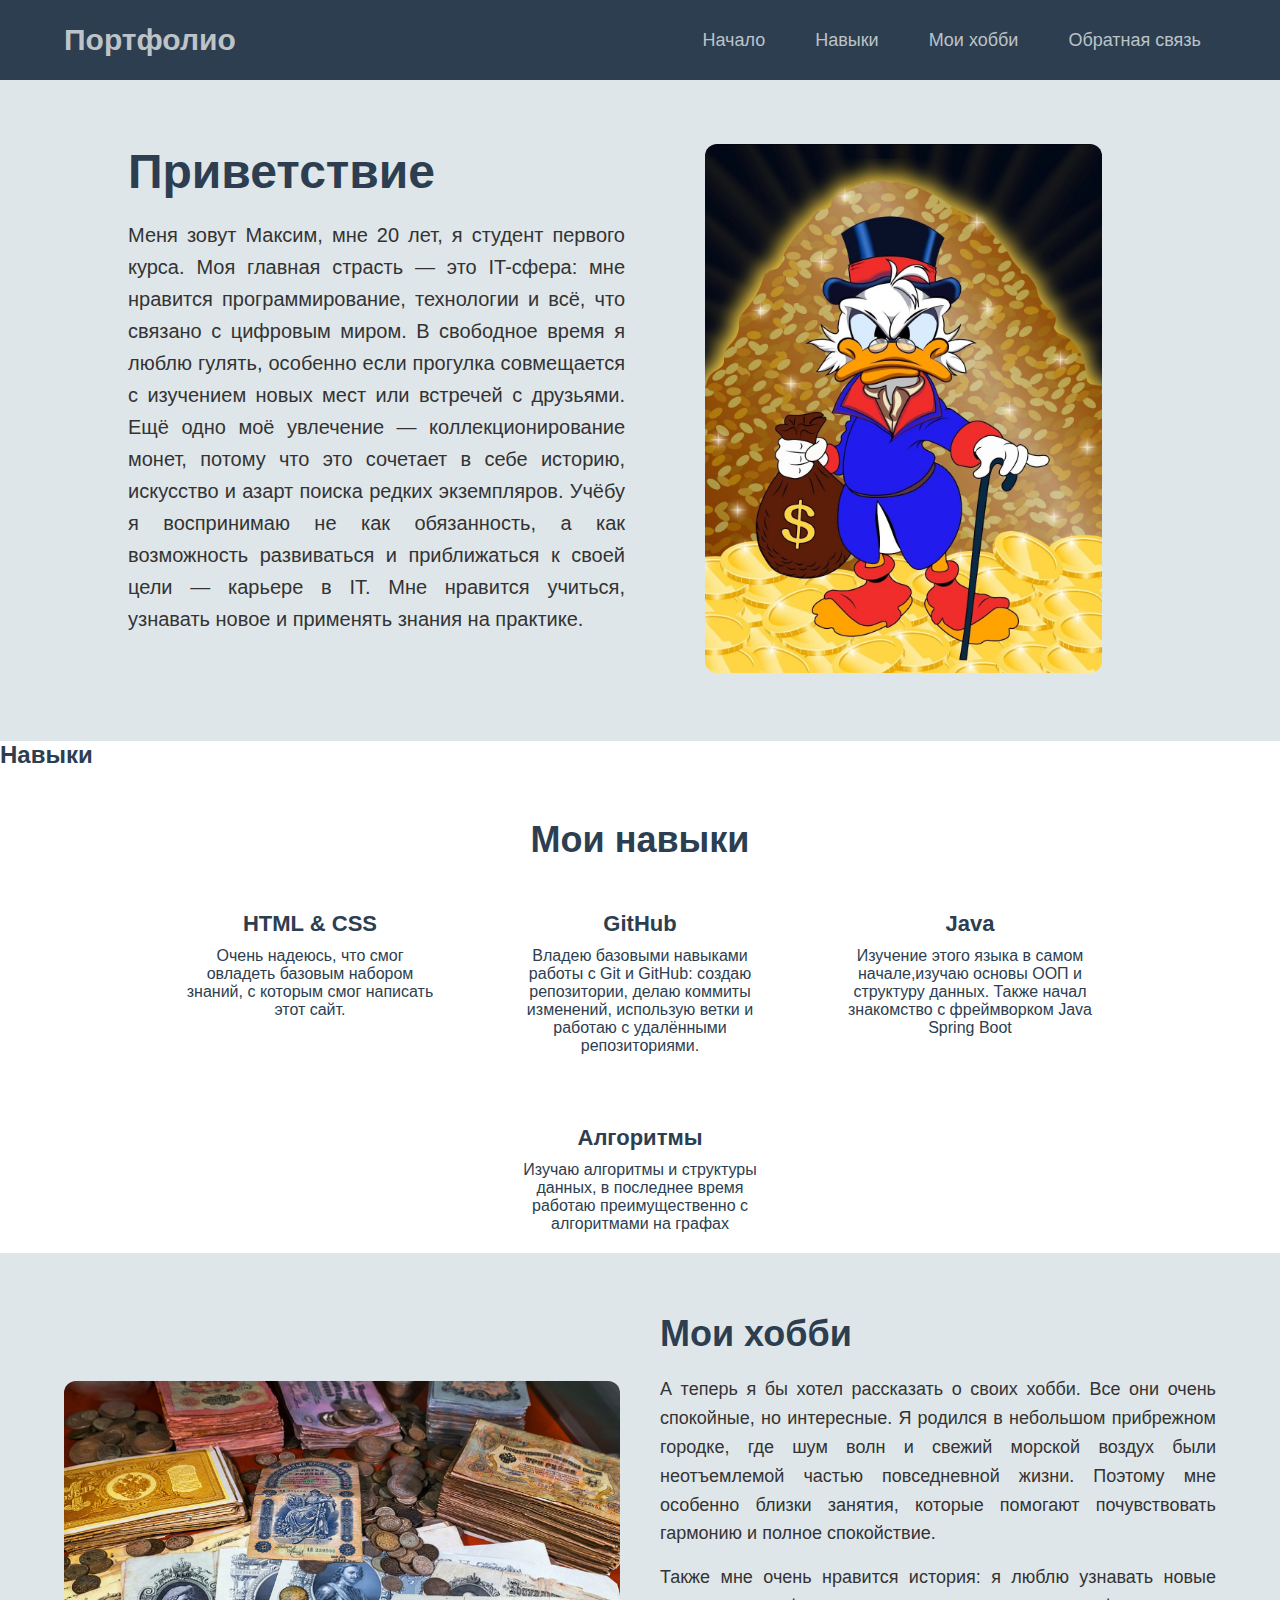
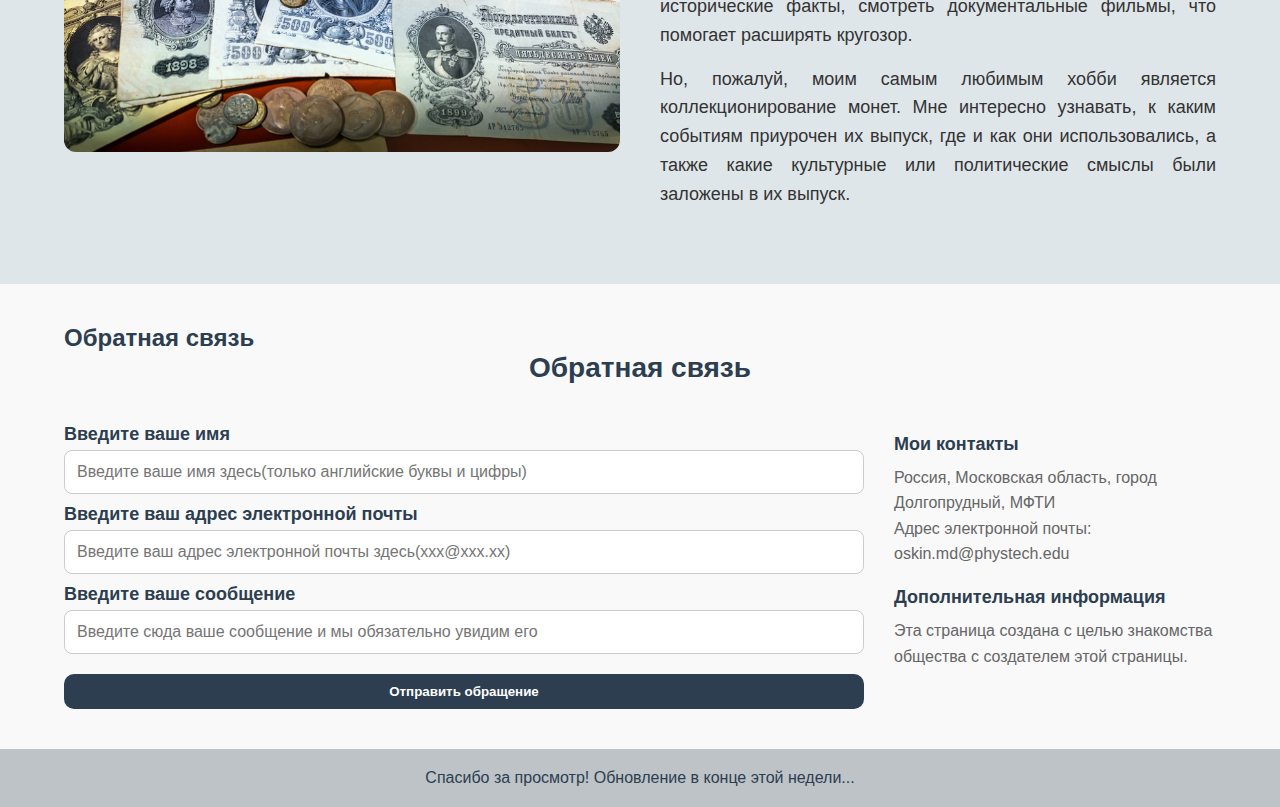
<file: index.html>
<!DOCTYPE html>
<html lang="ru">
<head>
    <meta charset="UTF-8">
    <meta name="viewport" content="width=device-width, initial-scale=1.0">
    <link rel="stylesheet" href="index.css">
    <link rel="icon" href="first_project/images/icon.ico" type="image/x-icon">
    <title>portfolio</title>
</head>
<body>
    <nav>
        <div class="heading">Портфолио</div>
        <div class="navbar">
            <ul>
                <li><a href="#home">Начало</a></li>
                <li><a href="#mySkill">Навыки</a></li>
                <li><a href="#hobbies">Мои хобби</a></li>
                <li><a href="#contact">Обратная связь</a></li>
            </ul>
        </div>
    </nav>

    <div class="line" id="home">
        <div class="side1">
            <h1>Приветствие</h1>
            <p class="about-text">
                Меня зовут Максим, мне 20 лет, я студент первого курса. Моя главная страсть — это IT-сфера: мне нравится программирование, технологии и всё, что связано с цифровым миром. В свободное время я люблю гулять, особенно если прогулка совмещается с изучением новых мест или встречей с друзьями. Ещё одно моё увлечение — коллекционирование монет, потому что это сочетает в себе историю, искусство и азарт поиска редких экземпляров. Учёбу я воспринимаю не как обязанность, а как возможность развиваться и приближаться к своей цели — карьере в IT. Мне нравится учиться, узнавать новое и применять знания на практике.
            </p>
        </div>
        <div class="side2">
            <img src="first_project/images/skrudjj.jpg" width="600" alt="Image of Max">
        </div>
    </div>

    <section class="about" id="mySkill">
        <h2>Навыки</h2>
        <div class="content">
            <div class="title"><span>Мои навыки</span></div>
            <div class="boxes">
                <div class="box">
                    <div class="topic">
                        <a href="#" target="_blank">HTML & CSS</a>
                    </div>
                    <p>Очень надеюсь, что смог овладеть базовым набором знаний, с которым смог написать этот сайт.</p>
                </div>                
                <div class="box">
                    <div class="topic">
                        <a href="#" target="_blank">GitHub</a>
                    </div>
                    <p>Владею базовыми навыками работы с Git и GitHub: создаю репозитории, делаю коммиты изменений, использую ветки и работаю с удалёнными репозиториями.</p>
                </div>
                <div class="box">
                    <div class="topic">
                        <a href="#" target="_blank">Java</a>
                    </div>
                    <p>Изучение этого языка в самом начале,изучаю основы ООП и структуру данных. Также начал знакомство с фреймворком Java Spring Boot</p>
                </div>
                <div class="box">
                    <div class="topic">
                        <a href="#" target="_blank">Алгоритмы</a>
                    </div>
                    <p>Изучаю алгоритмы и структуры данных, в последнее время работаю преимущественно с алгоритмами на графах</p>
                </div>

            </div>
        </div>
    </section>


    <section class="hobbies" id="hobbies">
        <div class="hobby-container">
          <div class="hobby-image">
            <img src="first_project/images/coins.jpg" alt="Image of Max">
          </div>
          <div class="hobby-text">
            <h2>Мои хобби</h2>
            <p>
              А теперь я бы хотел рассказать о своих хобби. Все они очень спокойные, но интересные.
              Я родился в небольшом прибрежном городке, где шум волн и свежий морской воздух были
              неотъемлемой частью повседневной жизни. Поэтому мне особенно близки занятия, которые
              помогают почувствовать гармонию и полное спокойствие.
            </p>
            <p>
              Также мне очень нравится история: я люблю узнавать новые исторические факты,
              смотреть документальные фильмы, что помогает расширять кругозор.
            </p>
            <p>
              Но, пожалуй, моим самым любимым хобби является коллекционирование монет.
              Мне интересно узнавать, к каким событиям приурочен их выпуск, где и как они использовались,
              а также какие культурные или политические смыслы были заложены в их выпуск.
            </p>
          </div>
        </div>
      </section>
      
    <section class="contact" id="contact">
        <h2 class="section-title">Обратная связь</h2>
        <div class="content">
            <div class="title"><span>Обратная связь</span></div>
            <div class="contactMenu">
                <form action="letter.html" method="get">
                    <div class="input1">
                        <div class="label1">Введите ваше имя</div>
                        <div class="input2">
                            <input type="text" 
                                   placeholder="Введите ваше имя здесь(только английские буквы и цифры)" 
                                   pattern="[А-Яа-яЁё0-9\s]+" 
                                   title="Только русские буквы и цифры" 
                                   required>
                        </div>
                        <div class="label1">Введите ваш адрес электронной почты</div>
                        <div class="input2">
                            <input type="email" 
                                   placeholder="Введите ваш адрес электронной почты здесь(xxx@xxx.xx)" 
                                   pattern="[a-zA-Z0-9._%+-]+@[a-zA-Z0-9.-]+\.[a-zA-Z]{2,}"
                                   title="Только английские буквы,цифры и спец.знаки"
                                   required>
                        </div>                
                        <div class="label1">Введите ваше сообщение</div>
                        <div class="input2">
                            <input type="text" 
                                   placeholder="Введите сюда ваше сообщение и мы обязательно увидим его">
                        </div>                
                        <div class="button">
                            <button type="submit">Отправить обращение</button>
                        </div>
                    </div>
                </form>
                <div class="input3">
                    <div class="rightside1">
                        <div class="title1"><span>Мои контакты</span></div>
                        <div class="content1">
                            Россия, Московская область, город Долгопрудный, МФТИ<br>
                            Адрес электронной почты: oskin.md@phystech.edu
                        </div>
                        <div class="title1"><span>Дополнительная информация</span></div>
                        <div class="content1">
                            Эта страница создана с целью знакомства общества с создателем этой страницы.
                        </div>
                    </div>
                </div>

            </div>
        </div>
    </section>

    <footer>
        <div class="footer-message">
            <span>Спасибо за просмотр! Обновление в конце этой недели...</span>
        </div>
    </footer>
</body>

</html>
</file>
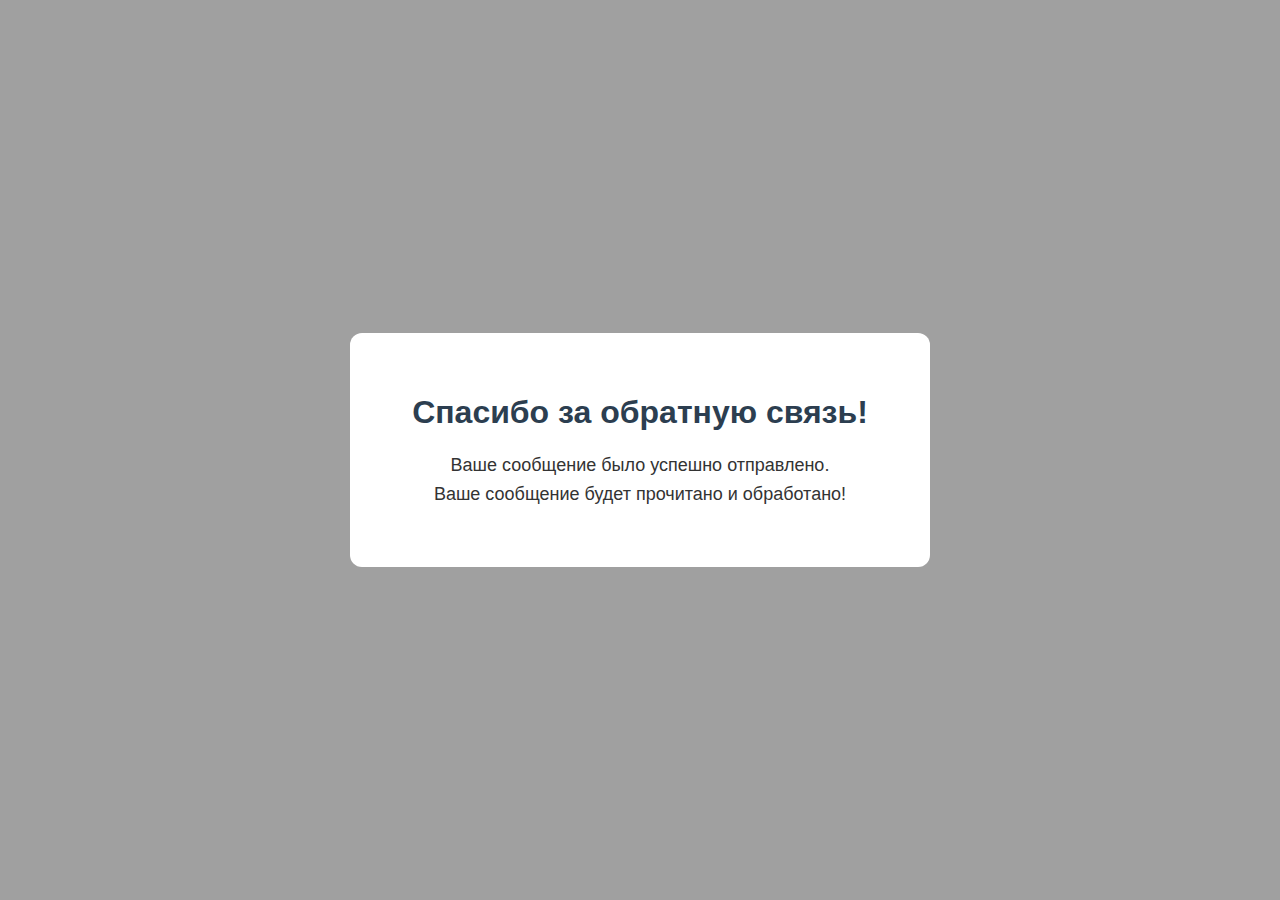
<file: letter.html>
<!DOCTYPE html>
<html lang="ru">
<head>
    <meta charset="UTF-8">
    <meta name="viewport" content="width=device-width, initial-scale=1.0">
    <link rel="stylesheet" href="index2.css">
    <link rel="icon" href="first_project/images/icon.ico" type="image/x-icon">
    <title>Thank You</title>
</head>
<body>
    <div class = "laststr">
        <h1>Спасибо за обратную связь!</h1>
        <p>Ваше сообщение было успешно отправлено.<br>
            Ваше сообщение будет прочитано и обработано!
        </p>
    </div>
</body>
</html>
</file>
<file: index.css>
* {
  padding: 0;
  margin: 0;
  box-sizing: border-box;
}

html, body {
  font-family: "Arial";
  background-color: #ffffff;
  color: #2c3e50;
}

a {
  text-decoration: none;
  color: inherit;
}

img {
  max-width: 100%;
  border-radius: 12px;
  height: auto;
}

nav {
  display: flex;
  justify-content: space-between;
  align-items: center;
  background-color: #2c3e50;
  padding: 20px 5%;
  height: 80px;
}

nav .heading {
  font-size: 30px;
  font-weight: 700;
  color: #BDC3C7;
}

nav ul {
  display: flex;
  list-style: none;
}

nav ul li {
  margin-left: 20px;
}

nav ul li a {
  font-size: 18px;
  font-weight: 500;
  padding: 10px 15px;
  display: inline-block;
  color: #bdc3c7;
}

nav ul li:hover {
  background-color: #1a242f;
}

.line {
  background-color: #dfe6e9;
  display: flex;
  justify-content: space-between;
  align-items: flex-start;
  padding: 5% 10%;
  flex-wrap: wrap;
  gap: 30px;
}

.side1 {
  flex: 1;
}

.side1 h1 {
  font-size: 48px;
  color: #2c3e50;
  margin-bottom: 20px;
}

.side1 p.about-text {
  font-size: 20px;
  line-height: 1.6;
  color: #333;
  text-align: justify;
  margin-top: 20px;
  margin-bottom: 20px;
}

.side2 {
  flex: 1;
  text-align: center;
}

.side2 img {
  max-width: 80%;
  height: auto;
}

.about .title {
  text-align: center;
  font-size: 36px;
  font-weight: bold;
  margin: 50px 0 30px;
}

.boxes {
  display: flex;
  justify-content: center;
  flex-wrap: wrap;
  gap: 30px;
  padding: 0 5%;
  min-height: 200px;
}

.box {
  background: #fff;
  border-radius: 12px;
  padding: 20px;
  max-width: 300px;
  text-align: center;
  color: #2c3e50;
}


.topic a {
  font-size: 22px;
  font-weight: 600;
  color: #2c3e50;
  margin-bottom: 10px;
  display: block;
}

.contact {
  padding: 40px 5%;
  background-color: #f9f9f9;
  color: #2c3e50;
}

.contact .title {
  font-size: 28px;
  font-weight: bold;
  text-align: center;
  margin-bottom: 30px;
}

.contactMenu {
  display: flex;
  flex-wrap: wrap;
  gap: 30px;
  justify-content: space-around;
}

.input1 {
  flex: 1;
  min-width: 800px;
}

.input1 .label1 {
  margin: 10px 0 5px;
  font-weight: bold;
  font-size: 18px;
}

.input1 .input2 input {
  width: 100%;
  padding: 12px;
  border-radius: 8px;
  border: 1px solid #ccc;
  font-size: 16px;
}

.input1 .button {
  margin-top: 20px;
}

.input1 .button button {
  width: 100%;
  padding: 10px;
  background-color: #2c3e50;
  color: white;
  font-weight: bold;
  border: none;
  border-radius: 10px;
  cursor: pointer;
}

.input1 .button button:hover {
  background-color:#bdc3c7;
}

.input3 {
  flex: 1;
  min-width: 0;
}

.rightside1 .title1 {
  font-size: 18px;
  font-weight: bold;
  margin-top: 20px;
}

.rightside1 .content1 {
  margin-top: 10px;
  color: #666;
  line-height: 1.6;
  font-size: 16px;
}

footer {
  background-color: #bdc3c7;
  padding: 20px 0;
  text-align: center;
  color: #2c3e50;
}

footer a {
  color: #2c3e50;
  font-weight: bold;
}

footer a:hover {
  text-decoration: underline;
  color: #8cc099;
}

.hobbies {
  padding: 60px 5%;
  background-color: #dfe6e9;
}

.hobby-container {
  display: flex;
  align-items: center;
  justify-content: space-between;
  gap: 40px;
  flex-wrap: wrap;
}

.hobby-image {
  flex: 1;
  text-align: center;
}

.hobby-image img {
  max-width: 100%;
  border-radius: 12px;
}

.hobby-text {
  flex: 1;
}

.hobby-text h2 {
  font-size: 36px;
  color: #2c3e50;
  margin-bottom: 20px;
}

.hobby-text p {
  font-size: 18px;
  color: #333;
  line-height: 1.6;
  margin-bottom: 15px;
  text-align: justify;
}


@media (max-width: 1200px) {
  .boxes {
    gap: 20px;
  }

  .side1 h1 {
    font-size: 42px;
  }
}

@media (max-width: 992px) {
  nav {
    flex-direction: column;
    height: auto;
    padding: 15px;
  }

  nav ul {
    flex-direction: column;
    align-items: center;
  }

  .line {
    flex-direction: column;
    align-items: center;
  }

  .side1, .side2 {
    text-align: center;
  }

  .boxes {
    flex-direction: column;
    align-items: center;
  }

  .contactMenu {
    flex-direction: column;
  }

  .input1 {
    min-width: 100%;
  }
}

@media (max-width: 768px) {
  .side1 h1 {
    font-size: 36px;
  }

  .about .title,
  .hobby-text h2 {
    font-size: 28px;
  }

  .contact .title {
    font-size: 24px;
  }

  .box {
    max-width: 90%;
  }

  .hobby-container {
    flex-direction: column;
  }

  .resume-btn,
  .contact-form-btn {
    width: 100%;
    padding: 12px;
  }
}

@media (max-width: 576px) {
  html, body {
    font-size: 16px;
  }

  nav .heading {
    font-size: 24px;
  }

  nav ul li a {
    font-size: 14px;
    padding: 8px 10px;
  }

  .side1 h1 {
    font-size: 28px;
  }

  .topic a {
    font-size: 20px;
  }

  .input1 .input2 input {
    font-size: 14px;
  }

  .input1 .button button {
    font-size: 14px;
  }
}

@media (max-width: 400px) {
  .side1 h1 {
    font-size: 22px;
  }

  .topic a {
    font-size: 18px;
  }

  .side1 p.about-text,
  .hobby-text p {
    font-size: 14px;
  }

  .contact .title {
    font-size: 20px;
  }

  .box {
    padding: 15px;
  }
}
</file>
<file: index2.css>
body {
  font-family: 'Arial';
  background-color: #a0a0a0;
  margin: 0;
  padding: 0;
  display: flex;
  justify-content: center;
  align-items: center;
  height: 100vh;
  text-align: center;
}

.laststr {
  background-color: #ffffff;
  padding: 40px;
  border-radius: 12px;
  width: 80%;
  max-width: 500px;
}

h1 {
  font-size: 32px;
  color: #2c3e50;
  margin-bottom: 20px;
}

p {
  font-size: 18px;
  color: #333;
  line-height: 1.6;
}

@media (max-width: 1200px) {
  .laststr {
    padding: 35px;
    font-size: 17px;
  }

  h1 {
    font-size: 30px;
  }
}

@media (max-width: 992px) {
  .laststr {
    padding: 30px;
    width: 90%;
  }

  h1 {
    font-size: 28px;
  }

  p {
    font-size: 17px;
  }
}

@media (max-width: 768px) {
  .laststr {
    padding: 25px;
  }

  h1 {
    font-size: 24px;
  }

  p {
    font-size: 16px;
  }
}

@media (max-width: 576px) {
  .laststr {
    padding: 20px;
    width: 95%;
  }

  h1 {
    font-size: 22px;
  }

  p {
    font-size: 15px;
  }
}

@media (max-width: 400px) {
  .laststr {
    padding: 15px;
  }

  h1 {
    font-size: 20px;
  }

  p {
    font-size: 14px;
  }
}
</file>
